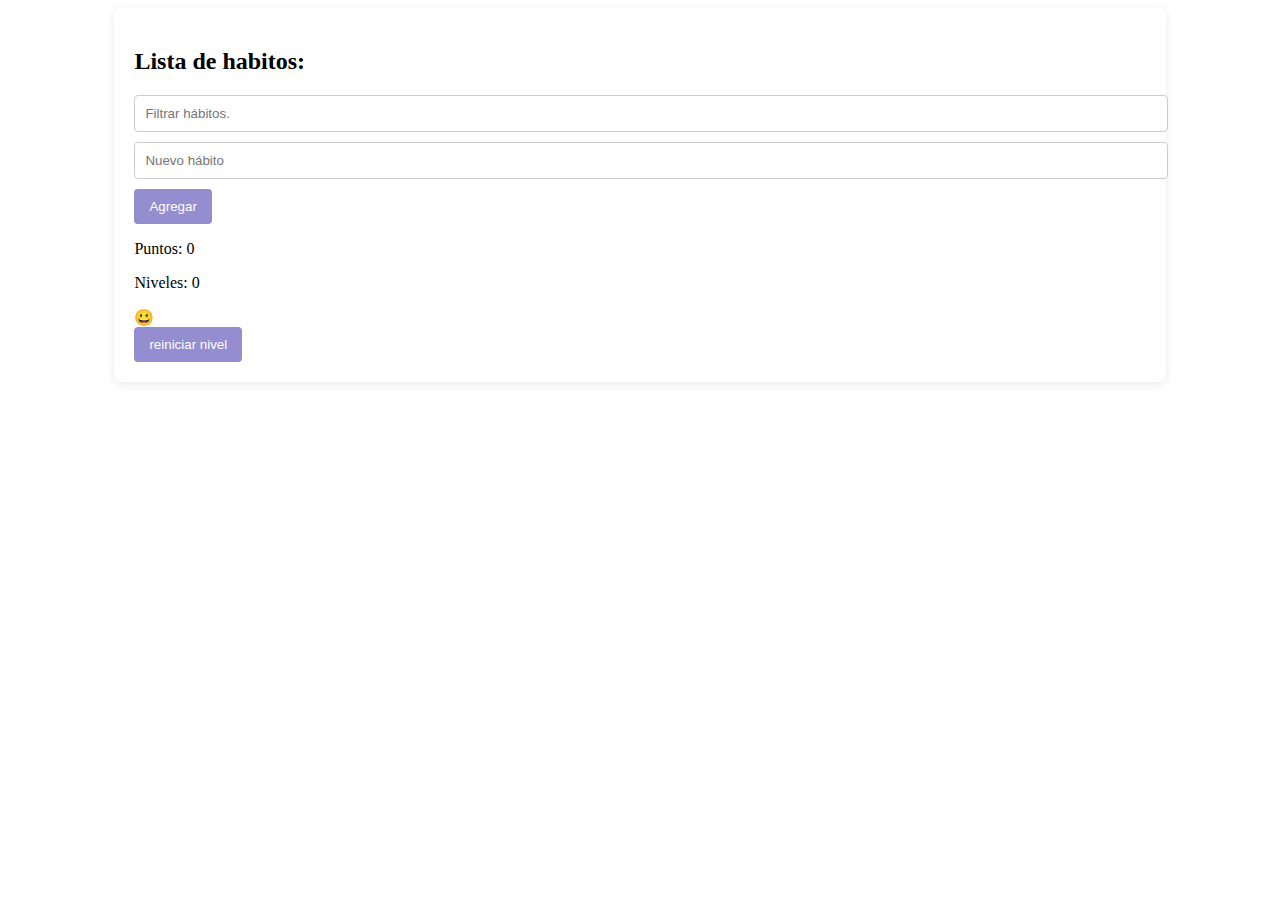
<file: ejemp2/index.html>
<!DOCTYPE html>
<html lang="en">

<head>
    <meta charset="UTF-8">
    <meta name="viewport" content="width=device-width, initial-scale=1.0">
    <link rel="stylesheet" href="style.css">
    <title>Ejemplo js</title>
</head>

<body>
    <div class="container">
        <div class="habit-list">
            <h2>Lista de habitos: </h2>
            <input type="text" id="buscar-habitos" placeholder="Filtrar hábitos." />
            <input type="text" id="habit-name" placeholder="Nuevo hábito" required />
            <button id="boton">Agregar</button>
        </div>

        <ul id="habitos-ul">

        </ul>

        <p id="puntos"></p>
        <p id="niveles"></p>
        <div id="avatar"></div>
        <button id="reiniciar-nivel">reiniciar nivel</button>
    </div>
    <script src="app.js"></script>
</body>

</html>
</file>
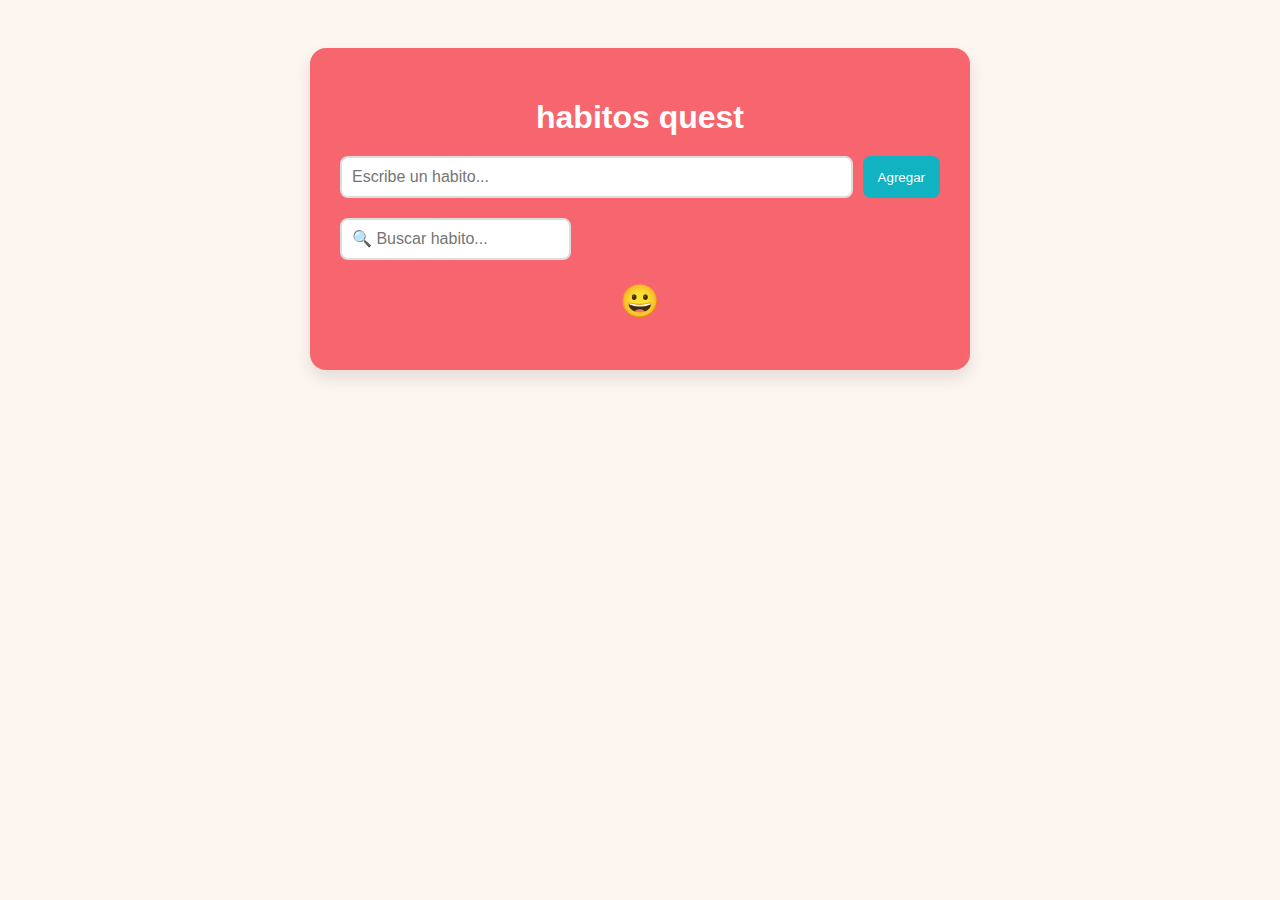
<file: examen/index.html>
<!DOCTYPE html>
<html lang="es">
<head>
  <meta charset="UTF-8" />
  <meta name="viewport" content="width=device-width, initial-scale=1.0" />
  <title>HABITOS</title>
  <link rel="stylesheet" href="style.css" />
</head>
<body>
  <div class="contenedor">
    <h1> habitos quest</h1>

    <!-- Formulario para añadir habitos -->
    <form id="formHabito">
      <input type="text" id="inputHabito" placeholder="Escribe un habito..." required />
      <button type="submit">Agregar</button>
    </form>

    <!-- Buscador -->
    <input type="text" id="buscador" placeholder="🔍 Buscar habito..." />
    
    <div class="nivel1">
        <h1>😀</h1>
    </div>

    <ul id="listaHabitos"></ul>
  </div>

  <script src="app.js"></script>
</body>
</html>
</file>
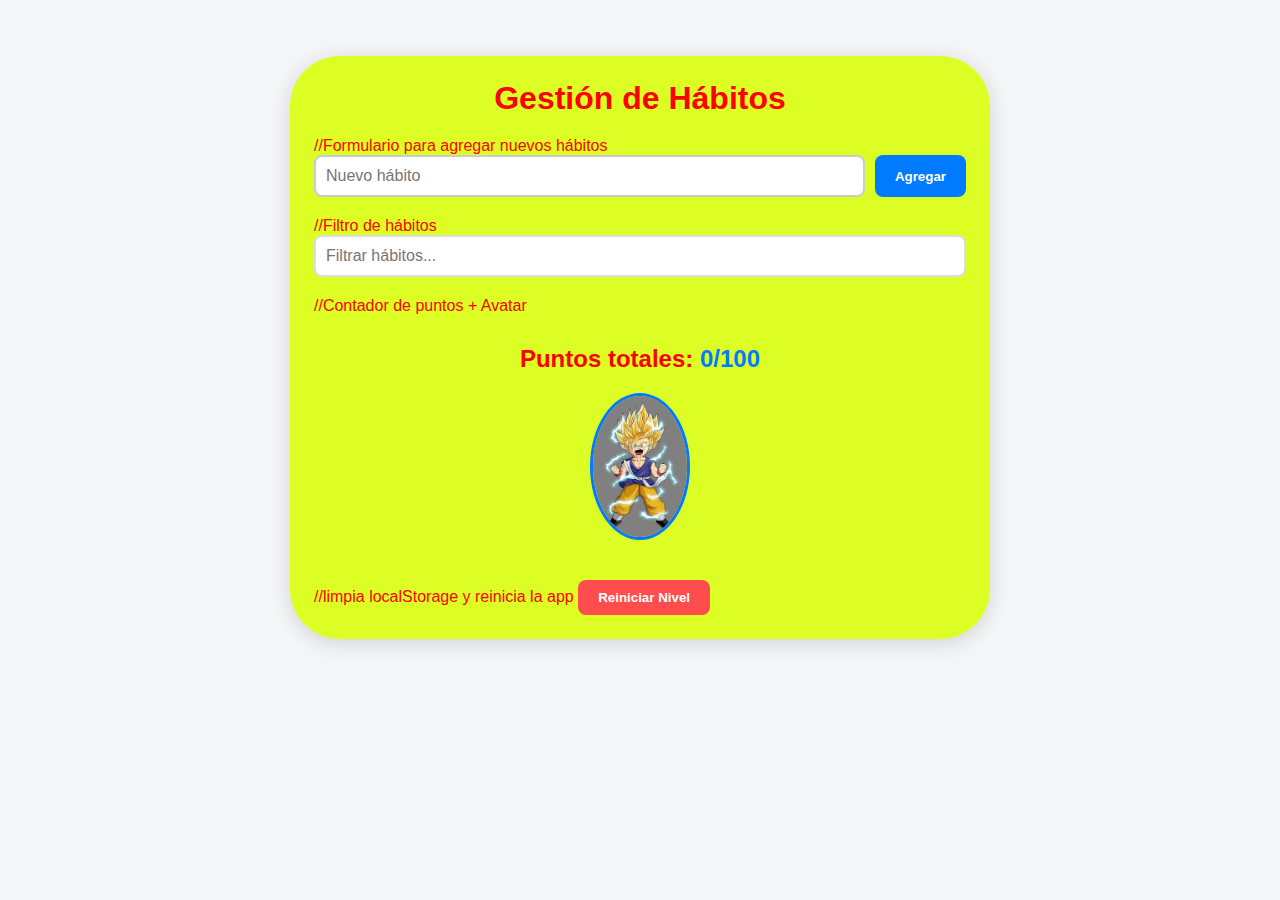
<file: practics/index.html>
<!DOCTYPE html>
<html lang="en">

<head>
    <meta charset="UTF-8">
    <title>Gestor de Hábitos</title>
    <link rel="stylesheet" href="style.css" />
</head>

<body>
    <div class="containerBD">
        <h1>Gestión de Hábitos</h1>
        //Formulario para agregar nuevos hábitos
        <form id="habit-form">
            <input type="text" id="habit-name" placeholder="Nuevo hábito" required />
            <button type="submit">Agregar</button>
        </form>
        //Filtro de hábitos
        <input type="text" id="filter" placeholder="Filtrar hábitos..." />

        <div id="habits-container"></div>
        //Contador de puntos + Avatar
        <h2>Puntos totales: <span id="total-points">0</span></h2>
        <img id="avatar" src="/img/fase1.jpeg" alt="Avatar" width="100" />

        //limpia localStorage y reinicia la app
        <button onclick="resetApp()" id="resetButton">Reiniciar Nivel</button>

    </div>
    <script src="app.js"></script>
</body>

</html>
</file>
<file: ejemp2/style.css>
.body{
    background-color: #9c0d0d;
    display: flex;
    font-family: Arial, sans-serif;
    color: #381f1f;
}
.container{
    width: 80%;
    margin: auto;
    padding: 20px;
    background-color: #fff;
    border-radius: 8px;
    box-shadow: 0 2px 10px rgba(48, 43, 43, 0.1);
}
.containerBD:hover {
  transform: translateY(-5px);
  box-shadow: 0 6px 20px rgba(0, 0, 0, 0.2);
}
input[type="text"] {
    width: 100%;
    padding: 10px;
    margin-bottom: 10px;
    border: 1px solid #ccc;
    border-radius: 4px;
}
button {
    padding: 10px 15px;
    background-color: #3528a787;
    color: white;
    border: none;
    border-radius: 4px;
    cursor: pointer;
}
li{
    list-style-type: none;
    padding: 0;
    background-color: #756a6ade;
    color: #fff;
    border: none;
    padding: 10px;
    border-radius: 4px;
    margin: 10px 0;
}
</file>
<file: examen/style.css>
body {
  font-family: 'Segoe UI', sans-serif;
  background-color: #fdf6f0;
  color: #333;
  padding: 40px;
}

.contenedor {
  max-width: 600px;
  margin: 0 auto;
  background: #f30e219f;
  border-radius: 16px;
  padding: 30px;
  box-shadow: 0 8px 16px rgba(0,0,0,0.1);
}

h1 {
  text-align: center;
  margin-bottom: 20px;
  color: #ffffff;
}

form, #buscador {
  display: flex;
  gap: 10px;
  margin-bottom: 20px;
}

input[type="text"] {
  flex: 1;
  padding: 10px;
  border: 2px solid #ddd;
  border-radius: 8px;
  font-size: 16px;
}

button {
  background-color: #11b2c1;
  color: white;
  border: none;
  padding: 10px 15px;
  border-radius: 8px;
  cursor: pointer;
  transition: 0.3s;
}

button:hover {
  background-color: #732d91;
}

ul {
  list-style: none;
  padding: 0;
}

li {
  background-color: #fff;
  margin-bottom: 10px;
  padding: 12px 15px;
  border-radius: 12px;
  display: flex;
  justify-content: space-between;
  align-items: center;
  gap: 10px;
  flex-wrap: wrap;
  box-shadow: 0 2px 6px rgba(0,0,0,0.05);
}

li.completada {
  text-decoration: line-through;
  color: gray;
  background-color: #d7ccc8;
}

li span {
  flex-grow: 1;
  cursor: pointer;
}

li input.edit-input {
  flex-grow: 1;
  padding: 6px;
  border-radius: 6px;
  border: 1px solid #aaa;
  font-size: 14px;
}

li button {
  background-color: #f48f9b;
  border: none;
  padding: 6px 10px;
  border-radius: 6px;
  color: white;
  cursor: pointer;
}

li button:hover {
  background-color: #ec407a;
}
</file>
<file: practics/style.css>
* {
  margin: 0;
  padding: 0;
  box-sizing: border-box;
  font-family: "Segoe UI", sans-serif;
}

body {
  background: #f4f6f8;
  color: #ff0000;
  padding: 40px;
  max-width: 800px;
  margin: auto;
}
.containerBD {
  background-color: #daff06e0; /* Fondo */
  border-radius: 50px;       /* Bordes redondeados */
  box-shadow: 0 4px 22px rgba(0, 0, 0, 0.15); /* Sombra sutil */
  padding: 24px;             /* Espaciado interno cómodo */
  margin: 16px auto;         /* Separación con otros elementos */
  max-width: 700px;          /* Limita el ancho para mantener forma de card */
  transition: transform 0.2s ease, box-shadow 0.5s ease;
}

/* Efecto hover moderno */
.containerBD:hover {
  transform: translateY(-5px);
  box-shadow: 0 6px 20px rgba(0, 0, 0, 0.2);
}

/* Responsive */
@media (max-width: 600px) {
  .containerBD {
    padding: 16px;
    margin: 12px;
  }
}

h1 {
  text-align: center;
  margin-bottom: 20px;
}

form {
  display: flex;
  gap: 10px;
  margin-bottom: 20px;
}

form input {
  flex: 1;
  padding: 10px;
  font-size: 16px;
  border: 2px solid #ccc;
  border-radius: 8px;
}

form button {
  padding: 10px 20px;
  background: #007bff;
  color: white;
  border: none;
  font-weight: bold;
  border-radius: 8px;
  cursor: pointer;
  transition: background 0.2s ease;
}

form button:hover {
  background: #0056b3;
}

#filter {
  width: 100%;
  padding: 10px;
  margin-bottom: 20px;
  font-size: 16px;
  border: 2px solid #ddd;
  border-radius: 8px;
}

#habits-container > div {
  background: white;
  padding: 15px;
  margin-bottom: 10px;
  border-radius: 10px;
  box-shadow: 0 1px 3px rgba(0,0,0,0.1);
  display: flex;
  justify-content: space-between;
  align-items: center;
}

#habits-container strong {
  font-size: 18px;
  color: #222;
}

#habits-container button {
  margin-left: 10px;
  padding: 5px 10px;
  font-size: 14px;
  border: none;
  border-radius: 6px;
  cursor: pointer;
}

#habits-container button:nth-child(2) {
  background: #28a745;
  color: white;
}

#habits-container button:nth-child(3) {
  background: #ffc107;
  color: white;
}

#habits-container button:nth-child(4) {
  background: #dc3545;
  color: white;
}

h2 {
  margin-top: 30px;
  text-align: center;
}

#total-points {
  font-weight: bold;
  color: #007bff;
}

#avatar {
  display: block;
  margin: 20px auto;
  border-radius: 50%;
  border: 3px solid #007bff;
  background: #fff;
}
#resetButton {
  padding: 10px 20px;
  margin-top: 20px;
  background-color: #ff4d4d;
  color: white;
  border: none;
  border-radius: 8px;
  font-weight: bold;
  cursor: pointer;
}

#resetButton:hover {
  background-color: #e60000;
}
</file>
